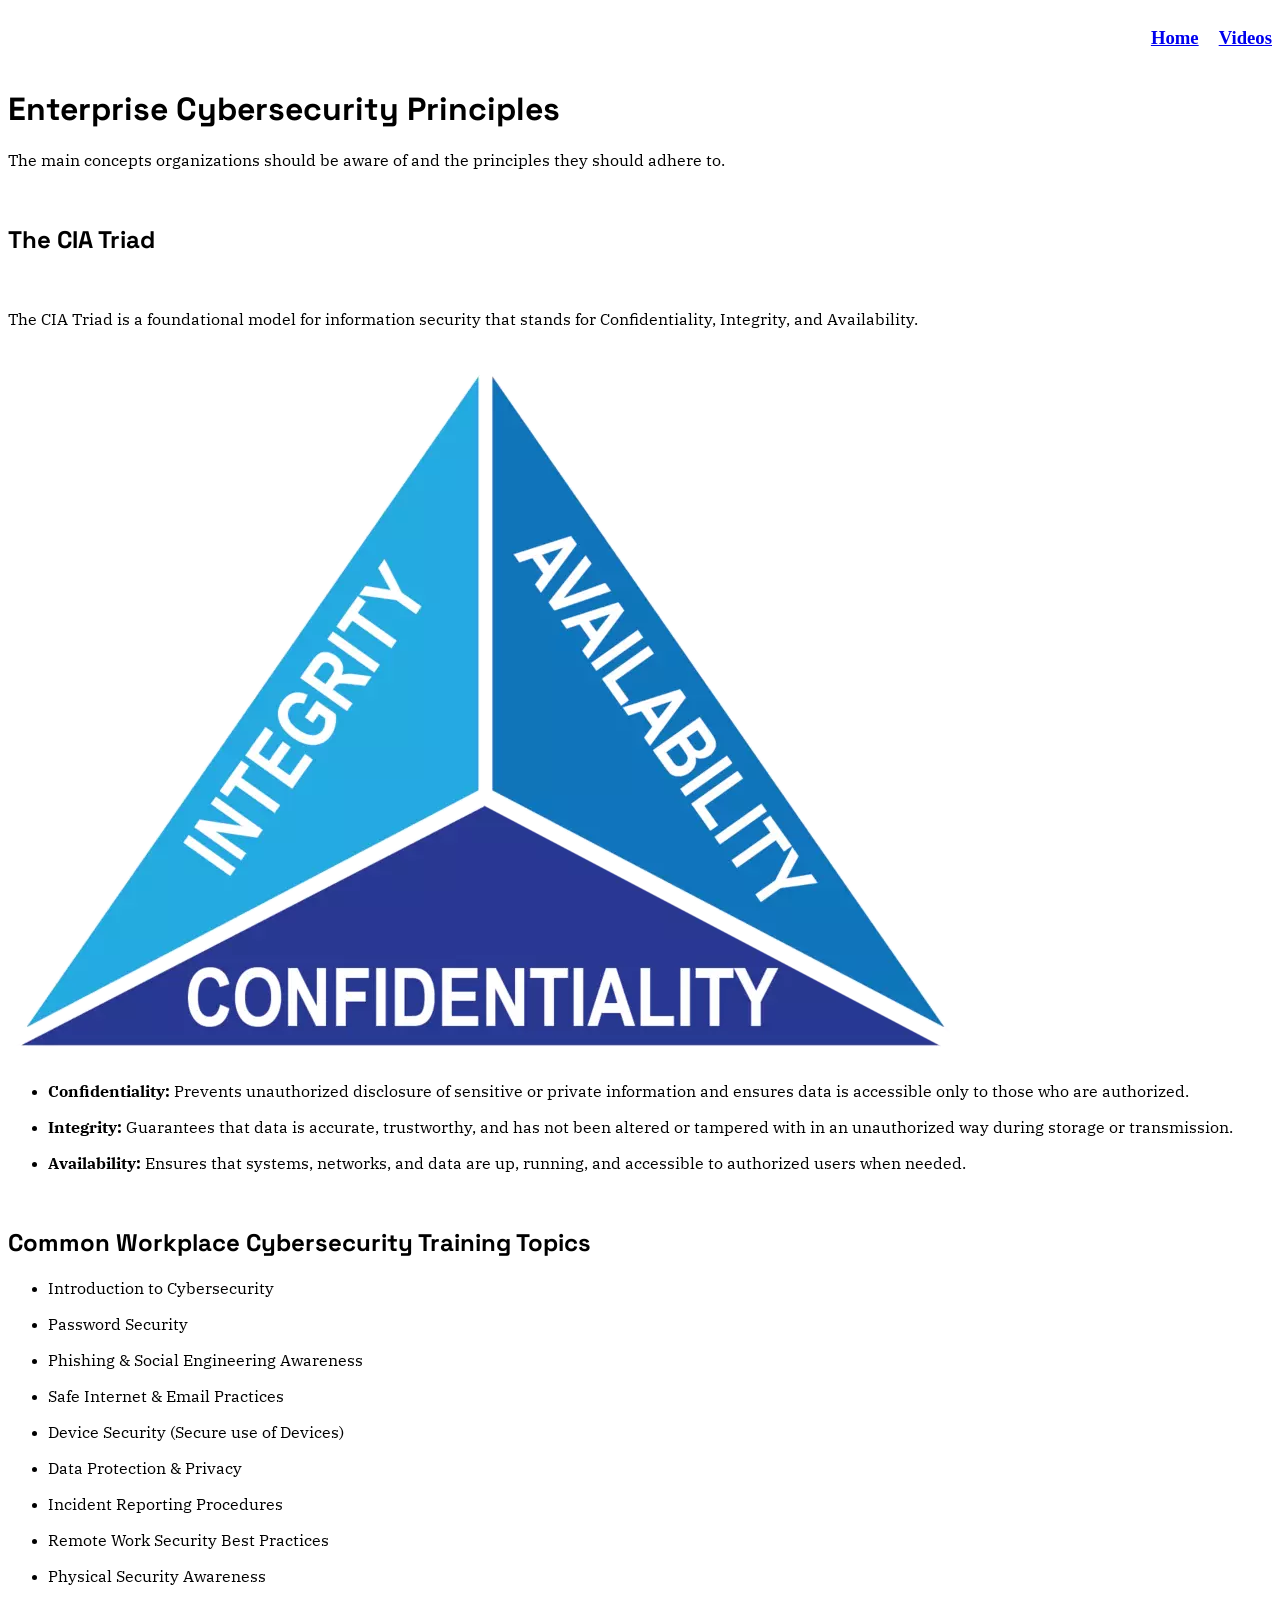
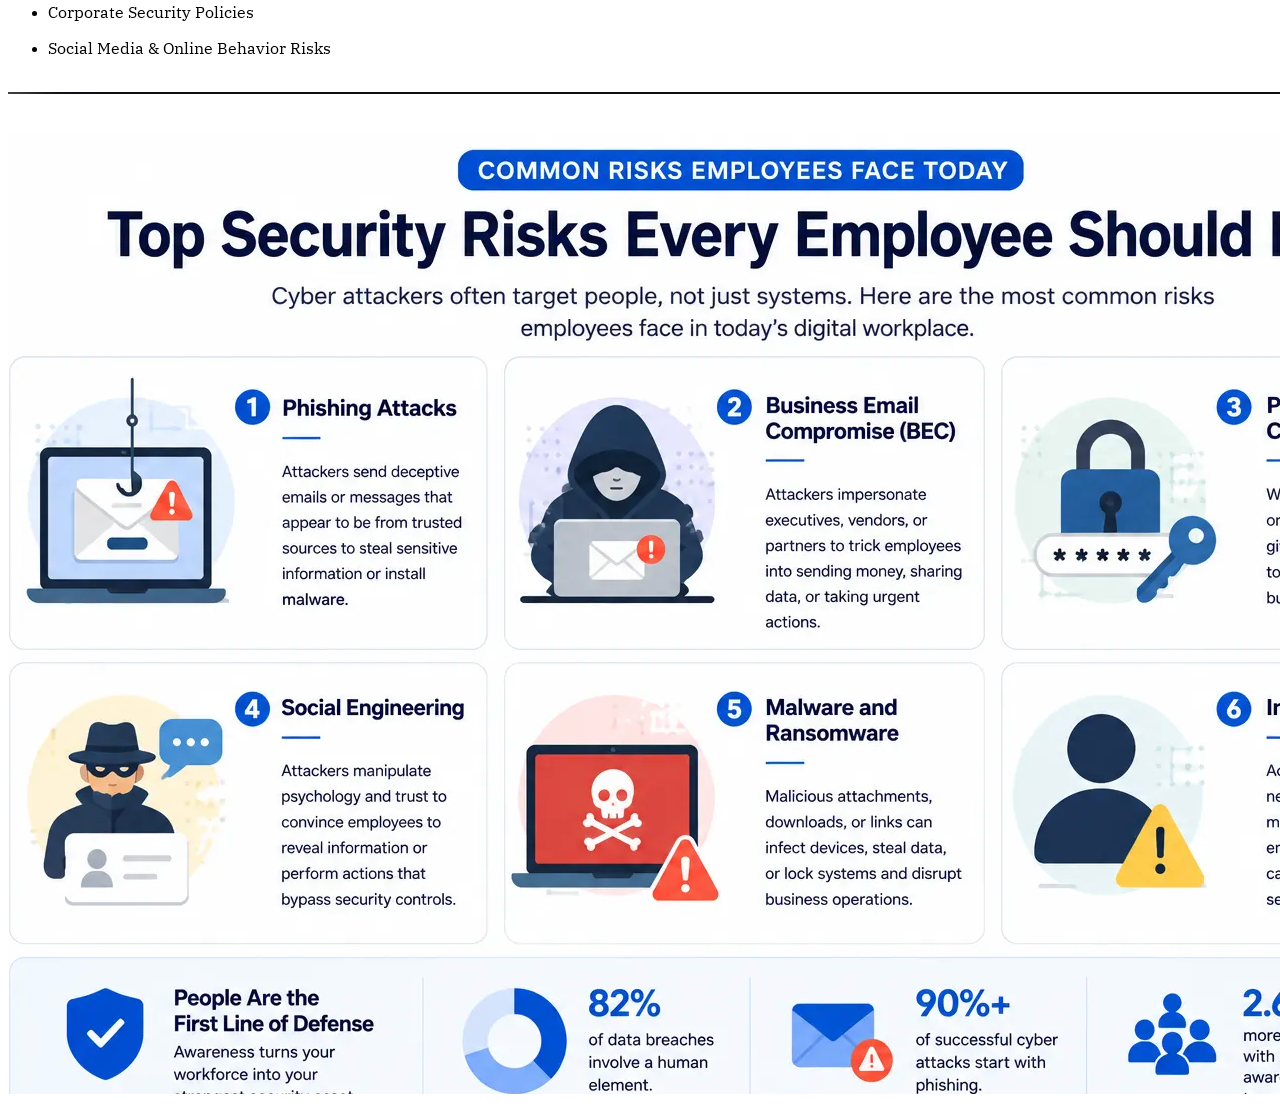
<file: index.html>
<!DOCTYPE html>
<html lang="en">
    <Head>
        <meta charset="UTF-8">
        <meta name="viewport" content="width=device-width, initial-scale=1.0">
        <Title> Enterprise Cybersecurity Fan Page </Title>
        <link href="style.css" rel="stylesheet" type="text/css"> 
        <link rel="preconnect" href="https://fonts.googleapis.com">
<link rel="preconnect" href="https://fonts.gstatic.com" crossorigin>
<link href="https://fonts.googleapis.com/css2?family=Space+Grotesk:wght@300..700&display=swap" rel="stylesheet">
<link rel="preconnect" href="https://fonts.googleapis.com">
<link rel="preconnect" href="https://fonts.gstatic.com" crossorigin>
<link href="https://fonts.googleapis.com/css2?family=IBM+Plex+Serif:ital,wght@0,100;0,200;0,300;0,400;0,500;0,600;0,700;1,100;1,200;1,300;1,400;1,500;1,600;1,700&family=Space+Grotesk:wght@300..700&display=swap" rel="stylesheet">
    </Head>
    <Body>
        <!-- Start of Page Content -->
      <Div class="container">
        <nav>
           <a href="index.html" id="navtitlehome"> <h3> Home </h3> </a>
           <a href="videos.html" id="navtitlevideos"> <h3> Videos </h3> </a>
        </nav>
        <h1> Enterprise Cybersecurity Principles</h1>
        <p> The main concepts organizations should be aware of and the principles they should adhere to. </p> <br>
        <h2> The CIA Triad </h2> <br>
        <p> The CIA Triad is a foundational model for information security that stands for Confidentiality, Integrity, and Availability.</p> <br>
        <img src="cyber-triad-1.png.webp"> <br>
        <ul> 
          <li> <strong> <p> Confidentiality: </strong> Prevents unauthorized disclosure of sensitive or private information and ensures data is accessible only to those who are authorized. </p> </li>
          <li> <strong> <p> Integrity: </strong> Guarantees that data is accurate, trustworthy, and has not been altered or tampered with in an unauthorized way during storage or transmission. </p> </li>
          <li> <strong> <p> Availability: </strong> Ensures that systems, networks, and data are up, running, and accessible to authorized users when needed. </p> </li>
        </ul> <br>
        <h2> Common Workplace Cybersecurity Training Topics </h2>
        <ul>
          <li> <p> Introduction to Cybersecurity </p> </li>
          <li> <p> Password Security </p> </li>
          <li> <p> Phishing & Social Engineering Awareness </p> </li>
          <li> <p> Safe Internet & Email Practices </p> </li>
          <li> <p> Device Security (Secure use of Devices) </p> </li>
          <li> <p> Data Protection & Privacy </p> </li>
          <li> <p> Incident Reporting Procedures </p> </li>
          <li> <p> Remote Work Security Best Practices </p> </li>
          <li> <p> Physical Security Awareness </p> </li>
          <li> <p> Corporate Security Policies </p> </li>
          <li> <p> Social Media & Online Behavior Risks </p> </li>
        </ul> <br>
        <img src="CommonRisks.png">
</file>
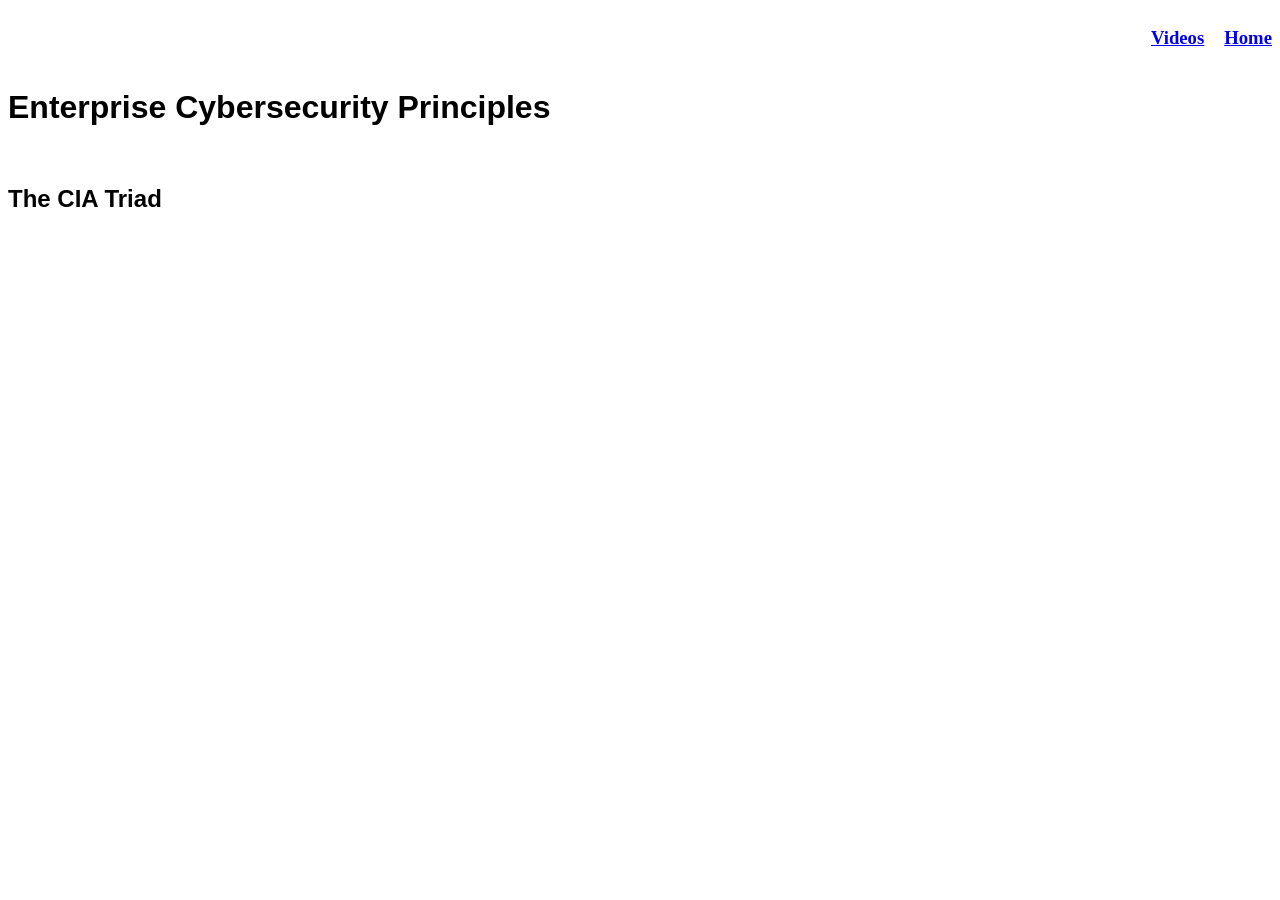
<file: videos.html>
<!DOCTYPE html>
<html lang="en">
    <Head>
        <meta name="referrer"
      content="strict-origin-when-cross-origin">
        <meta charset="UTF-8">
        <meta name="viewport" content="width=device-width, initial-scale=1.0">
        <meta http-equiv="Content-Security-Policy" content="
    default-src 'self'; 
    frame-src 'self' https://www.youtube.com https://www.youtube-nocookie.com; 
    script-src 'self' 'unsafe-inline' https://www.youtube-nocookie.com https://s.ytimg.com;
">
        <Title> Enterprise Cybersecurity Fan Page </Title>
        <link href="style.css" rel="stylesheet" type="text/css"> 
        <link rel="preconnect" href="https://fonts.googleapis.com">
<link rel="preconnect" href="https://fonts.gstatic.com" crossorigin>
<link href="https://fonts.googleapis.com/css2?family=Space+Grotesk:wght@300..700&display=swap" rel="stylesheet">
<link rel="preconnect" href="https://fonts.googleapis.com">
<link rel="preconnect" href="https://fonts.gstatic.com" crossorigin>
<link href="https://fonts.googleapis.com/css2?family=IBM+Plex+Serif:ital,wght@0,100;0,200;0,300;0,400;0,500;0,600;0,700;1,100;1,200;1,300;1,400;1,500;1,600;1,700&family=Space+Grotesk:wght@300..700&display=swap" rel="stylesheet">
    </Head>
    <Body>
        <!-- Start of Page Content -->
      <Div class="container">
        <nav>
           <a href="videos.html" id="navtitlevideos"> <h3> Videos </h3> </a>
           <a href="index.html" id="navtitlehome"> <h3> Home </h3> </a>
        </nav>
        <h1> Enterprise Cybersecurity Principles</h1> <br>
        <h2> The CIA Triad </h2>
        <iframe width="560" height="315" src="https://www.youtube-nocookie.com/embed/SBcDGb9l6yo?si=VpPq0Mn55xGN1RHf" referrerpolicy="strict-origin-when-cross-origin" title="YouTube video player" frameborder="0" allow="accelerometer; autoplay; clipboard-write; encrypted-media; gyroscope; picture-in-picture; web-share" referrerpolicy="strict-origin-when-cross-origin" allowfullscreen></iframe>
</file>
<file: style.css>
h1 {
    font-family: "Space Grotesk", sans-serif;
}

h2 {
    font-family: "Space Grotesk", sans-serif;
}

p {
    font-family: "IBM Plex Serif", serif;
}

nav {
    display: flex;
    gap: 20px;
    justify-content: flex-end;
}
</file>
